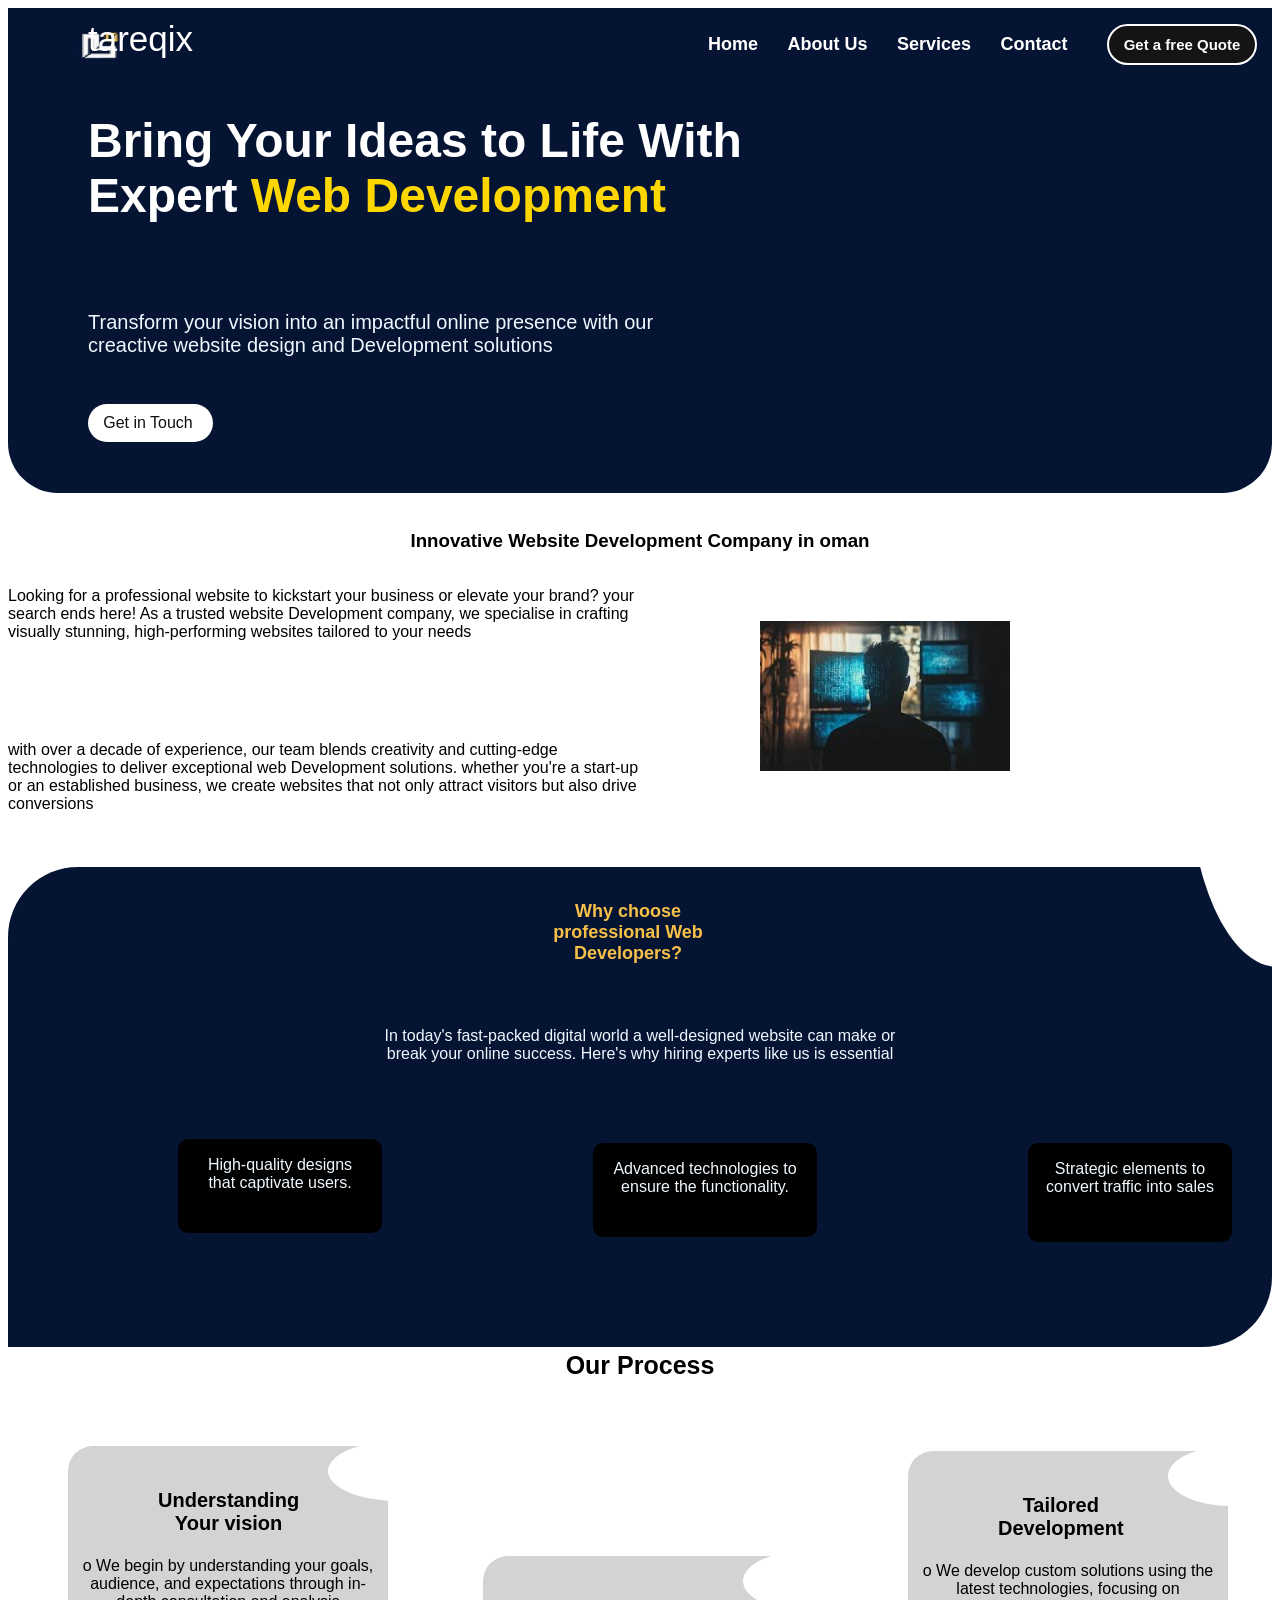
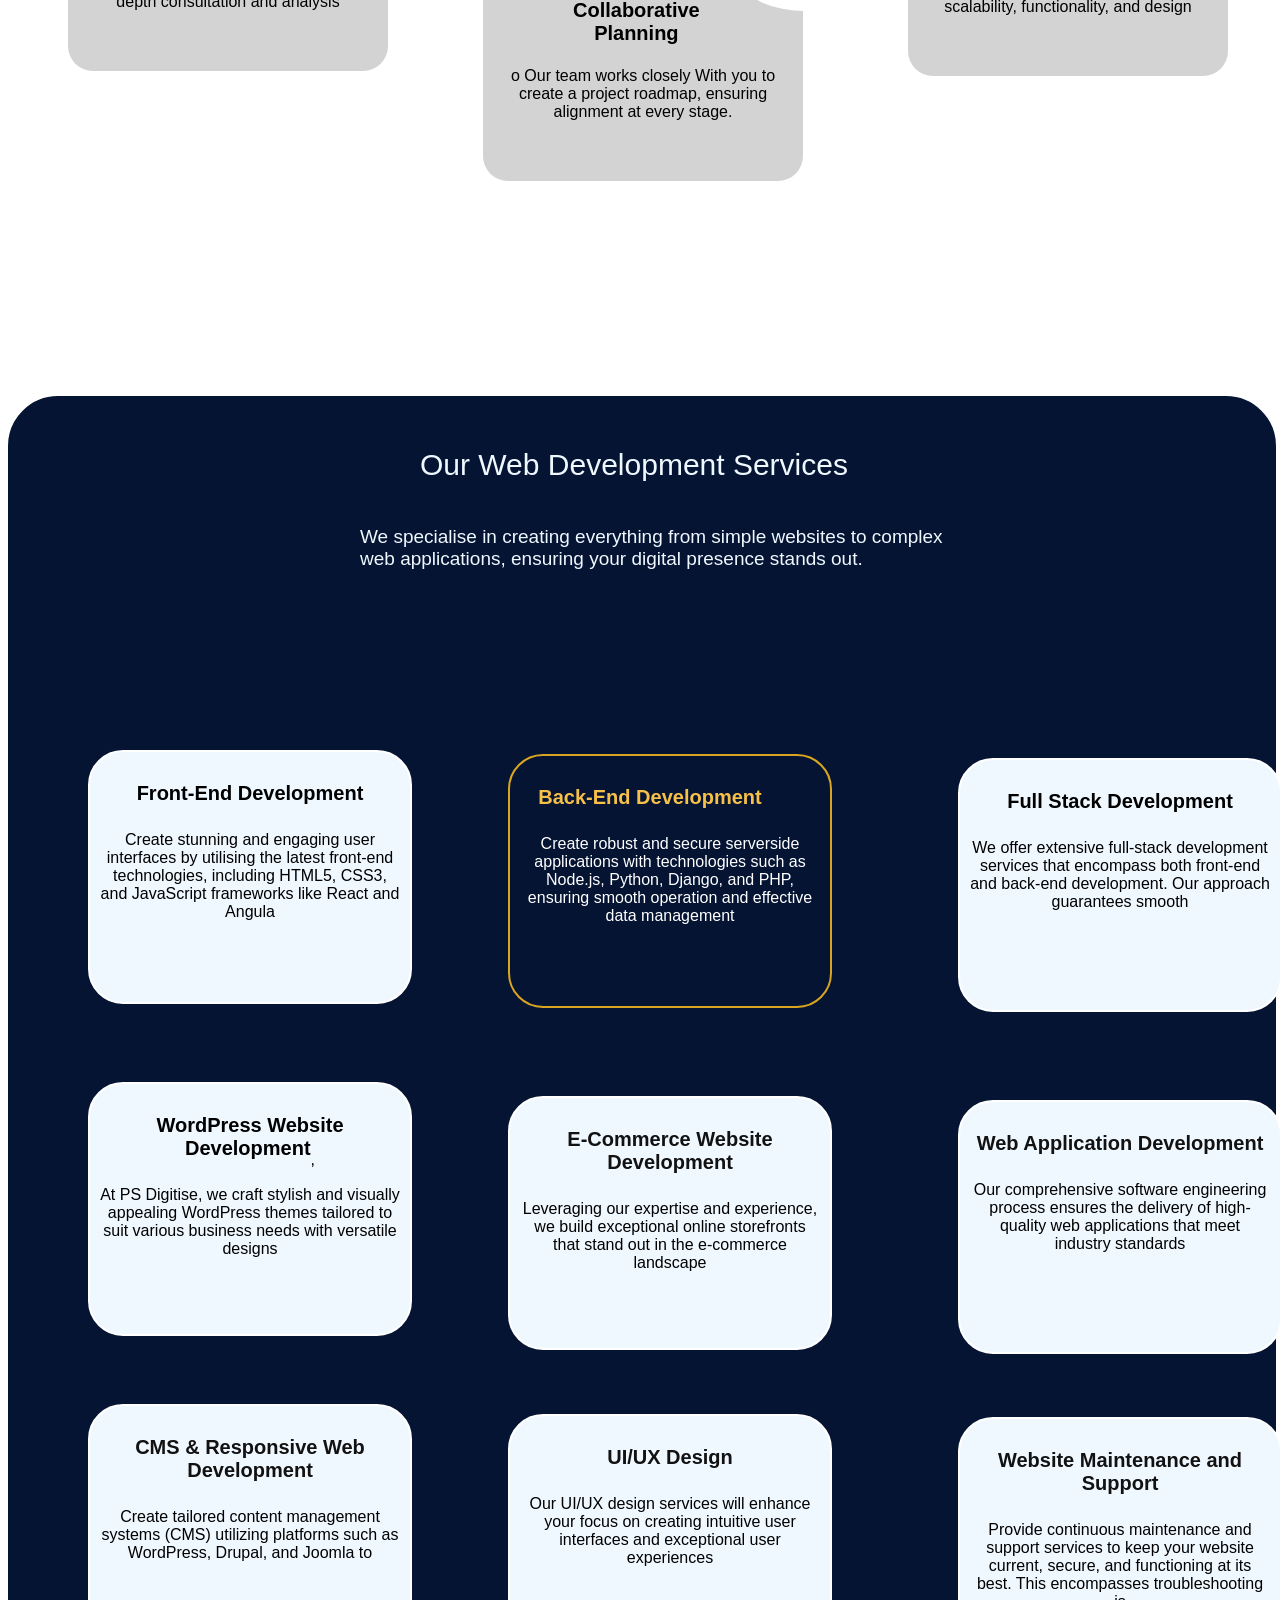
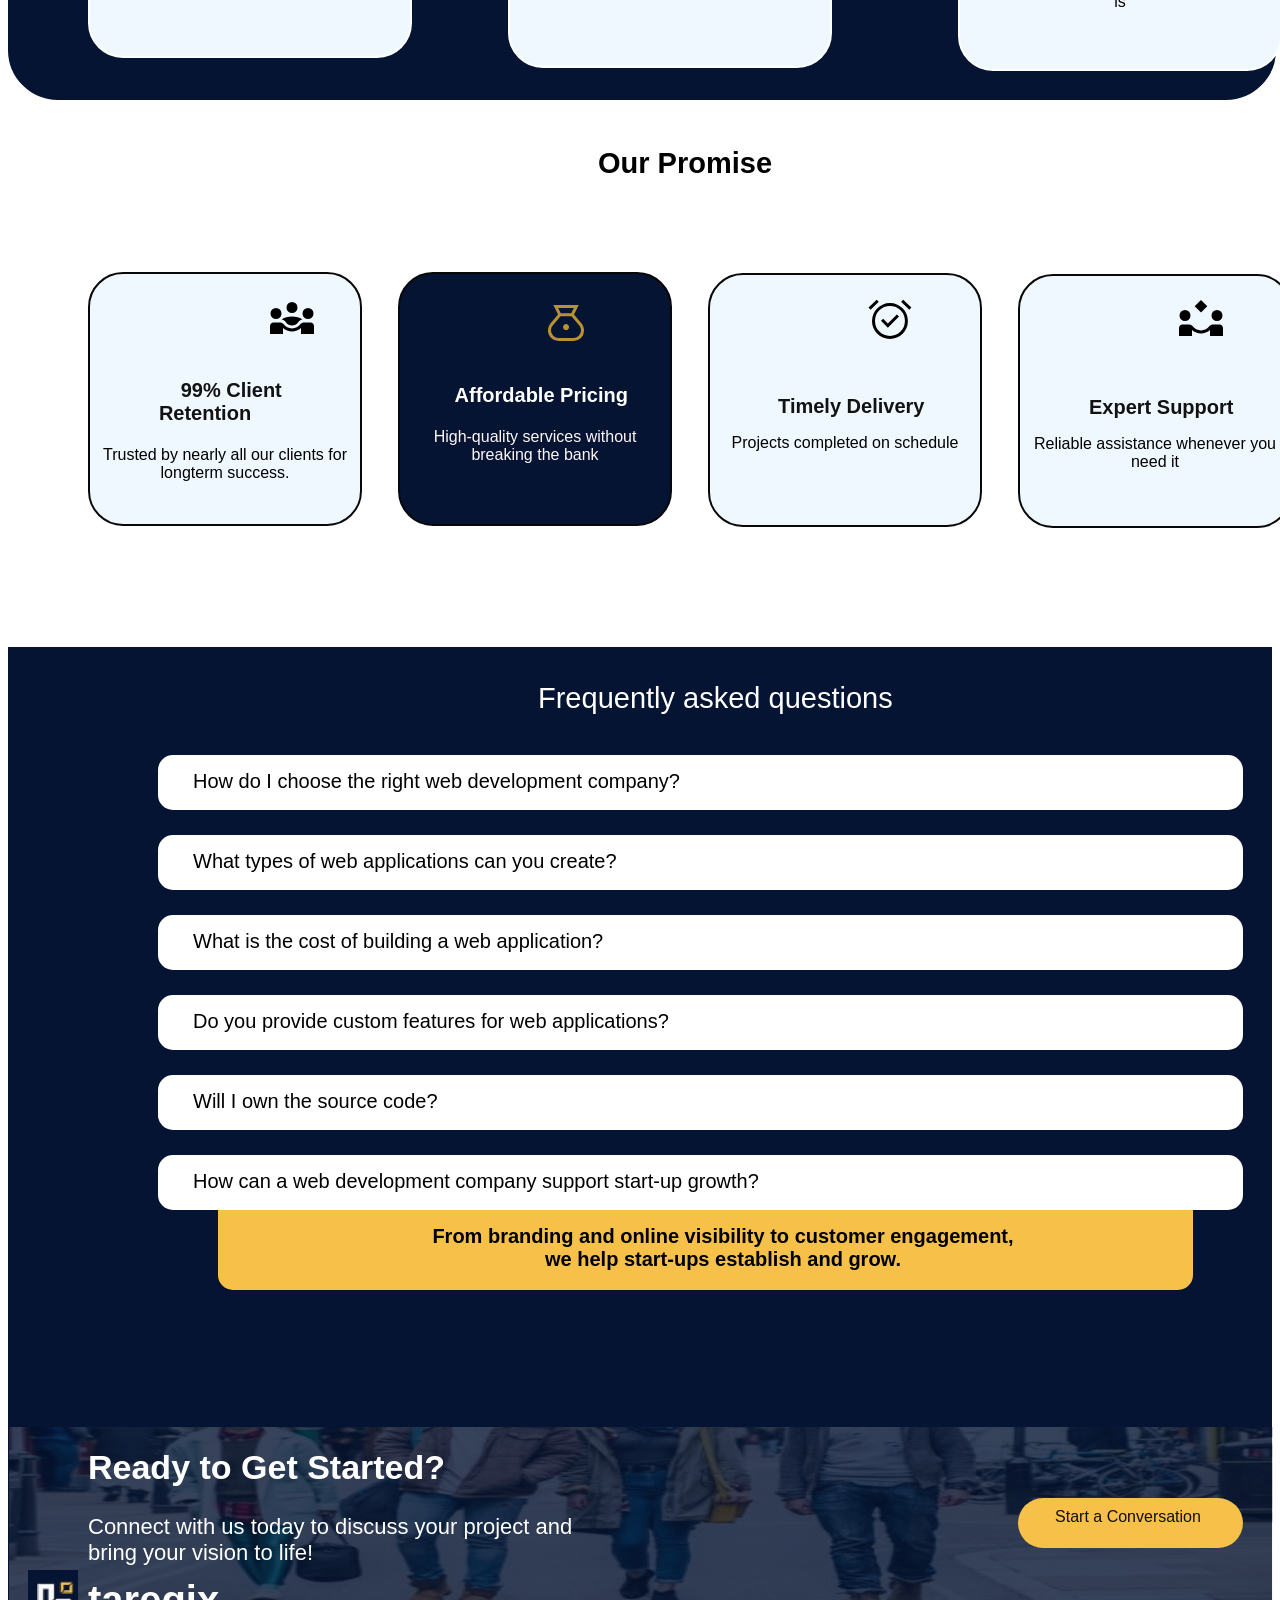
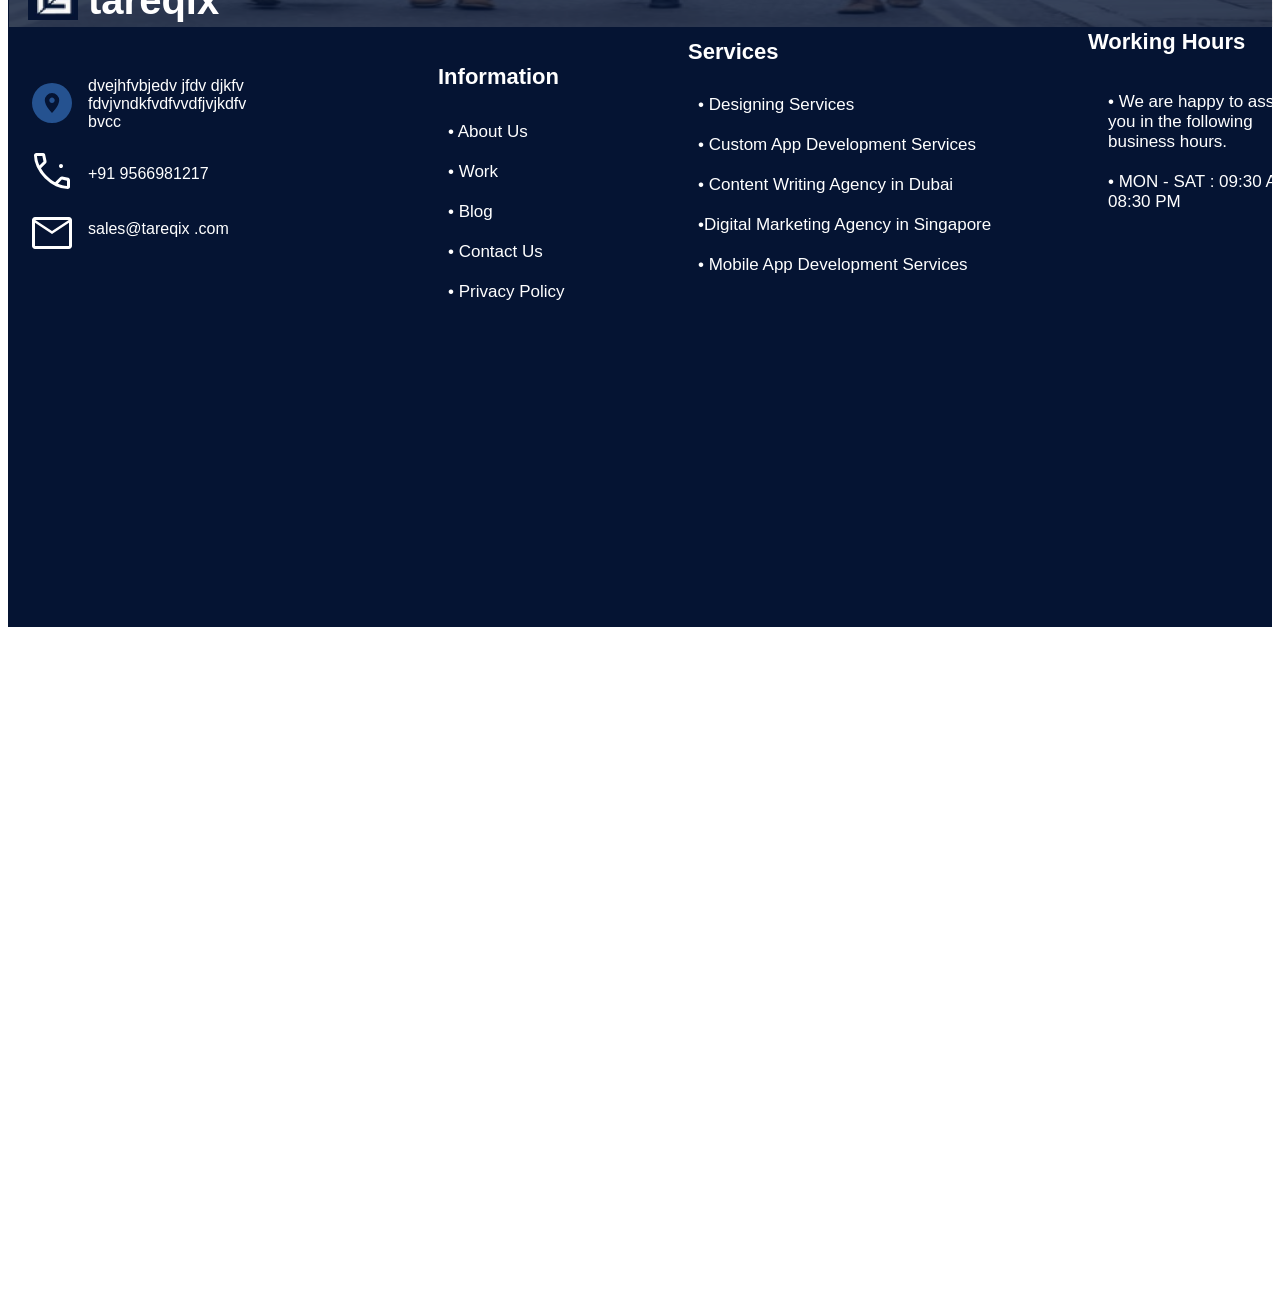
<file: index.html>
<!doctype html>
<html>
  <head>
    <title>Development page</title>

    <link rel="stylesheet" href="./css/index.css" />
  </head>

  <body>
    <div id="tp">
      <div id="we">
        <div class="q">
          <img id="daw" src="./images/wa.jpg" />

          <div class="logo"><a href="#">tareqix</a></div>
          <ul>
            <li><a href="./html/home.html"> Home</a></li>
            <li><a href="./html/about.html"> About Us</a></li>
            <li><a href="./html/service.html"> Services</a></li>
            <li><a href="./html/contact.html"> Contact</a></li>
            <button><a href="./html/freequote.html">Get a free Quote</a></button>
          </ul>
        </div>
      </div>

      <h1>Bring Your Ideas to Life With <br />Expert <span class="highlight">Web Development</span></h1>
      <br /><br />

      <p id="h">
        Transform your vision into an impactful online presence with our<br />
        creactive website design and Development solutions
      </p>
      <br /><br />

      <p id="i">Get in Touch</p>
    </div>
    <br />
    <div>
      <h3 id="er">Innovative Website Development Company in oman</h3>
      <p class="s1">
        Looking for a professional website to kickstart your business or elevate
        your brand? your search ends here! As a trusted website Development
        company, we specialise in crafting visually stunning, high-performing
        websites tailored to your needs
      </p>
      <img
        src="./images/cyber.jpg"
        width="250"
        height="150"
      />
      <p class="s1">
        with over a decade of experience, our team blends creativity and
        cutting-edge technologies to deliver exceptional web Development
        solutions. whether you're a start-up or an established business, we
        create websites that not only attract visitors but also drive
        conversions
      </p>
    </div>
    <br /><br /><br /><br /><br /><br /><br />
    <div class="rad">
      <div class="ax">
        <h4>Why choose professional Web Developers?</h4>
        <br />
      </div>
      <p id="d1">
        In today's fast-packed digital world a well-designed website can make
        or<br />
        break your online success. Here's why hiring experts like us is
        essential
      </p>
      <div class="text">
        <div class="sf">High-quality designs that captivate users.</div>

        <div class="op">Advanced technologies to ensure the functionality.</div>
        <div class="yu">Strategic elements to convert traffic into sales</div>
      </div>
      <h3 class="ii">Our Process</h3>
      <br /><br />
      <div class="oii">
        <div class="rt"><b>Understanding Your vision</b><br /></div>
        <p id="vc">
          o We begin by understanding your goals, audience, and expectations
          through in-depth consultation and analysis
        </p>
      </div>

      <div class="lii">
        <div class="kii"><b>Collaborative Planning</b> <br /></div>
        <p id="po">
          o Our team works closely With you to create a project roadmap,
          ensuring alignment at every stage.
        </p>
      </div>
      <div class="pii">
        <div class="hii"><b>Tailored Development</b><br /></div>
        <p id="lk">
          o We develop custom solutions using the latest technologies, focusing
          on scalability, functionality, and design
        </p>
      </div>
      <div class="tc">
        <span id="uo">Our Web Development Services</span>
        <p id="ol">
          We specialise in creating everything from simple websites to
          complex<br />
          web applications, ensuring your digital presence stands out.
        </p>
      </div>

      <div class="dd">
        <div class="mn">
          <b>Front-End Development</b>
        </div>
        <p id="ts">
          Create stunning and engaging user interfaces by utilising the latest
          front-end technologies, including HTML5, CSS3, and JavaScript
          frameworks like React and Angula
        </p>
      </div>

      <div class="ff">
        <div class="cc">
          <b id="ys">Back-End Development</b>
        </div>
        <p id="te">
          Create robust and secure serverside applications with technologies
          such as Node.js, Python, Django, and PHP, ensuring smooth operation
          and effective data management
        </p>
      </div>

      <div class="a">
        <div class="b">
          <b>Full Stack Development</b>
        </div>
        <p id="e">
          We offer extensive full-stack development services that encompass both
          front-end and back-end development. Our approach guarantees smooth
        </p>
      </div>
      <div class="tii">
        <div class="iii"><b>WordPress Website Development</b>,<br /></div>
        <p id="sl">
          At PS Digitise, we craft stylish and visually appealing WordPress
          themes tailored to suit various business needs with versatile designs
        </p>
      </div>
      <div class="cit">
        <div class="gct">
          <b id="os">E-Commerce Website Development</b>
          <p id="ece">
            Leveraging our expertise and experience, we build exceptional online
            storefronts that stand out in the e-commerce landscape
          </p>
        </div>
      </div>
      <div class="sv">
        <div class="bv">
          <b>Web Application Development</b>
        </div>
        <p id="en">
          Our comprehensive software engineering process ensures the delivery of
          high-quality web applications that meet industry standards
        </p>
      </div>
      <div class="lai">
        <b>CMS & Responsive Web Development</b>

        <p id="us">
          Create tailored content management systems (CMS) utilizing platforms
          such as WordPress, Drupal, and Joomla to
        </p>
      </div>
      <div class="lei">
        <b>UI/UX Design</b>
        <p id="up">
          Our UI/UX design services will enhance your focus on creating
          intuitive user interfaces and exceptional user experiences
        </p>
      </div>
      <div class="you">
        <b>Website Maintenance and Support</b>
        <p id="ft">
          Provide continuous maintenance and support services to keep your
          website current, secure, and functioning at its best. This encompasses
          troubleshooting is
        </p>
      </div>
    </div>

    <div class="tfc">
      <span id="hei"> Our Promise</span>
      <div class="iam">
        <img
          id="qg"
          src="./images/diversity_3_55dp_000000_FILL0_wght400_GRAD0_opsz48.svg"
        />
        <span>99% Client Retention</span>
        <p id="uff">Trusted by nearly all our clients for longterm success.</p>
      </div>
      <div class="tps">
        <img id="hj" src="./images/money.svg" />
        <span id="mfc"> Affordable Pricing</span>
        <p id="pls">High-quality services without breaking the bank</p>
      </div>
      <div class="s6">
        <img id="b6" src="./images/alaram.svg" />
        <span> Timely Delivery</span>
        <p id="y7">Projects completed on schedule</p>
      </div>
      <div class="i9">
        <img id="o8" src="./images/support.svg" />
        <span>Expert Support</span>
        <p id="j0">Reliable assistance whenever you need it</p>
      </div>
    </div>

    <div class="ki">
      <span id="me">Frequently asked questions</span>

      <p id="ji">How do I choose the right web development company?</p>
      <p id="yi">What types of web applications can you create?</p>
      <p id="tb">What is the cost of building a web application?</p>
      <p id="do">Do you provide custom features for web applications?</p>
      <p id="vp">Will I own the source code?</p>
      <p id="tx">How can a web development company support start-up growth?</p>
      <p id="rl">
        From branding and online visibility to customer engagement,<br />
        we help start-ups establish and grow.
      </p>
    </div>
    <div class="wp">
      <img id="pf" src="./images/WhatsApp .jpg" />
      <span id="r5">Ready to Get Started?</span>
      <p id="p0">
        Connect with us today to discuss your project and<br />
        bring your vision to life!
      </p>
      <p id="e6">Start a Conversation</p>
    </div>
    <div class="ux">
      <div class="im">
      <p id="l6">Information</p>
      <ul id="k3">
        <li>• About Us</li>
        <br /><br />
        <li>• Work</li>
        <br /><br />
        <li>• Blog</li>
        <br /><br />
        <li>• Contact Us</li>
        <br /><br />
        <li>• Privacy Policy</li>
        <br /><br />
      </ul>
      <p id="d4">Services</p>
      <ul id="k2">
        <li>• Designing Services</li>
        <br /><br />
        <li>• Custom App Development Services</li>
        <br /><br />
        <li>• Content Writing Agency in Dubai</li>
        <br /><br />
        <li>•Digital Marketing Agency in Singapore</li>
        <br /><br />
        <li>• Mobile App Development Services</li>
        <br /><br />
      </ul>
      <p id="v5">Working Hours</p>
      <ul id="j3">
        <li>
          • We are happy to assist<br />
          you in the following<br />
          business hours.
        </li>
        <br /><br />
        <li>
          • MON - SAT : 09:30 AM -<br />
          08:30 PM
        </li>
      </ul>
      <img
        id="st"
        src="./images/explore_nearby_60dp_255290_FILL0_wght400_GRAD0_opsz48.svg"
      />
      <p id="m5">
        dvejhfvbjedv jfdv djkfv<br />
        fdvjvndkfvdfvvdfjvjkdfv<br />
        bvcc
      </p>
      <img
        id="k4"
        src="./images/wifi_calling_bar_1_46dp_FFFFFF_FILL0_wght400_GRAD0_opsz48.svg"
      />
      <p id="r7">+91 9566981217</p>
      <img
        id="p6"
        src="./images/mail_50dp_FFFFFF_FILL0_wght400_GRAD0_opsz48.svg"
      />
      <p id="h7">sales@tareqix .com</p>
      <p id="j5">tareqix</p>
      <img id="vk" src="./images/wa.jpg" />
      </div>
    </div>
  </body>
</html>
</file>
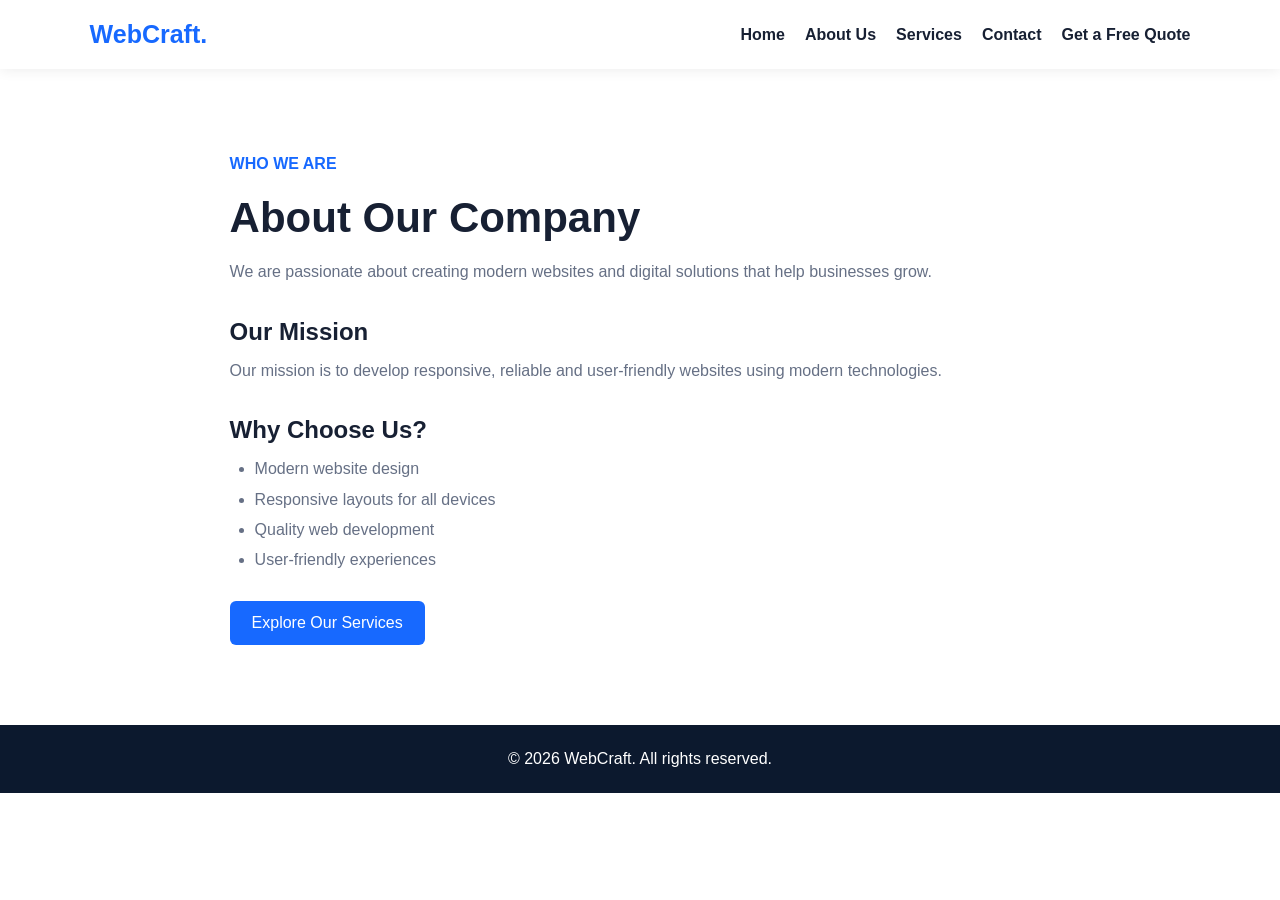
<file: html/about.html>
<!DOCTYPE html>
<html lang="en">
<head>
    <meta charset="UTF-8">
    <meta name="viewport" content="width=device-width, initial-scale=1.0">
    <title>About Us | WebCraft</title>

    <style>
        * { margin: 0; padding: 0; box-sizing: border-box; }

        body {
            font-family: Arial, sans-serif;
            color: #172033;
        }

        header {
            display: flex;
            justify-content: space-between;
            align-items: center;
            flex-wrap: wrap;
            gap: 15px;
            padding: 20px 7%;
            box-shadow: 0 2px 12px #0001;
        }

        .logo {
            color: #1769ff;
            font-size: 25px;
            font-weight: bold;
            text-decoration: none;
        }

        nav { display: flex; flex-wrap: wrap; gap: 20px; }

        nav a {
            text-decoration: none;
            color: #172033;
            font-weight: bold;
        }

        nav a:hover { color: #1769ff; }

        main {
            max-width: 1000px;
            margin: auto;
            padding: 80px 7%;
            min-height: 70vh;
        }

        .tag { color: #1769ff; font-weight: bold; }

        h1 { font-size: 42px; margin: 15px 0; }

        h2 { margin: 30px 0 10px; }

        p, li {
            color: #667085;
            line-height: 1.9;
        }

        ul { padding-left: 25px; }

        .btn {
            display: inline-block;
            margin-top: 25px;
            padding: 13px 22px;
            background: #1769ff;
            color: white;
            text-decoration: none;
            border-radius: 6px;
        }

        footer {
            padding: 25px;
            text-align: center;
            background: #0c192e;
            color: white;
        }

        @media (max-width: 750px) {
            header { flex-direction: column; }
            nav { justify-content: center; gap: 12px; }
            h1 { font-size: 34px; }
        }
    </style>
</head>

<body>

<header>
    <a href="index.html" class="logo">WebCraft.</a>
    <nav>
        <a href="index.html">Home</a>
        <a href="about.html">About Us</a>
        <a href="services.html">Services</a>
        <a href="contact.html">Contact</a>
        <a href="quote.html">Get a Free Quote</a>
    </nav>
</header>

<main>
    <p class="tag">WHO WE ARE</p>
    <h1>About Our Company</h1>

    <p>
        We are passionate about creating modern websites
        and digital solutions that help businesses grow.
    </p>

    <h2>Our Mission</h2>
    <p>
        Our mission is to develop responsive, reliable and
        user-friendly websites using modern technologies.
    </p>

    <h2>Why Choose Us?</h2>
    <ul>
        <li>Modern website design</li>
        <li>Responsive layouts for all devices</li>
        <li>Quality web development</li>
        <li>User-friendly experiences</li>
    </ul>

    <a href="services.html" class="btn">Explore Our Services</a>
</main>

<footer>© 2026 WebCraft. All rights reserved.</footer>

</body>
</html>
</file>
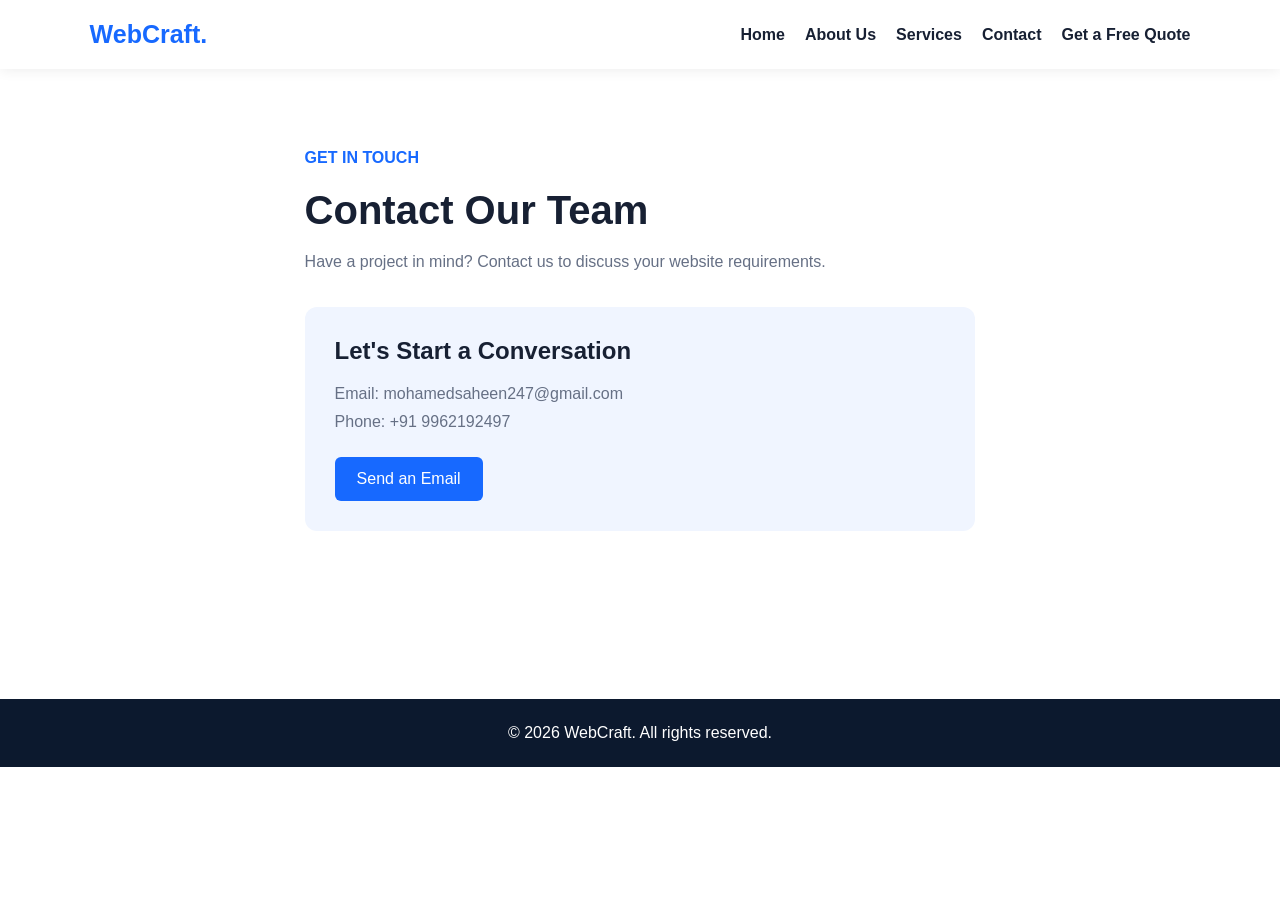
<file: html/contact.html>
<!DOCTYPE html>
<html lang="en">
<head>
    <meta charset="UTF-8">
    <meta name="viewport" content="width=device-width, initial-scale=1.0">
    <title>Contact | WebCraft</title>

    <style>
        * { margin: 0; padding: 0; box-sizing: border-box; }

        body { font-family: Arial, sans-serif; color: #172033; }

        header {
            display: flex;
            justify-content: space-between;
            align-items: center;
            flex-wrap: wrap;
            gap: 15px;
            padding: 20px 7%;
            box-shadow: 0 2px 12px #0001;
        }

        .logo {
            font-size: 25px;
            font-weight: bold;
            color: #1769ff;
            text-decoration: none;
        }

        nav { display: flex; flex-wrap: wrap; gap: 20px; }

        nav a {
            text-decoration: none;
            color: #172033;
            font-weight: bold;
        }

        nav a:hover { color: #1769ff; }

        main {
            max-width: 850px;
            margin: auto;
            padding: 75px 7%;
            min-height: 70vh;
        }

        h1 { font-size: 40px; margin: 15px 0; }

        p { color: #667085; line-height: 1.8; }

        .tag { color: #1769ff; font-weight: bold; }

        .contact-card {
            margin-top: 30px;
            padding: 30px;
            background: #f0f5ff;
            border-radius: 12px;
        }

        .contact-card h2 { margin-bottom: 15px; }

        .btn {
            display: inline-block;
            margin-top: 20px;
            padding: 13px 22px;
            color: white;
            background: #1769ff;
            border-radius: 6px;
            text-decoration: none;
        }

        footer {
            text-align: center;
            padding: 25px;
            background: #0c192e;
            color: white;
        }

        @media (max-width: 750px) {
            header { flex-direction: column; }
            nav { justify-content: center; gap: 12px; }
        }
    </style>
</head>

<body>

<header>
    <a href="index.html" class="logo">WebCraft.</a>
    <nav>
        <a href="index.html">Home</a>
        <a href="about.html">About Us</a>
        <a href="services.html">Services</a>
        <a href="contact.html">Contact</a>
        <a href="quote.html">Get a Free Quote</a>
    </nav>
</header>

<main>
    <p class="tag">GET IN TOUCH</p>
    <h1>Contact Our Team</h1>
    <p>
        Have a project in mind? Contact us to discuss
        your website requirements.
    </p>

    <div class="contact-card">
        <h2>Let's Start a Conversation</h2>
        <p>Email: mohamedsaheen247@gmail.com</p>
        <p>Phone: +91 9962192497</p>

        <a href="mailto:your-email@example.com" class="btn">
            Send an Email
        </a>
    </div>
</main>

<footer>© 2026 WebCraft. All rights reserved.</footer>

</body>
</html>
</file>
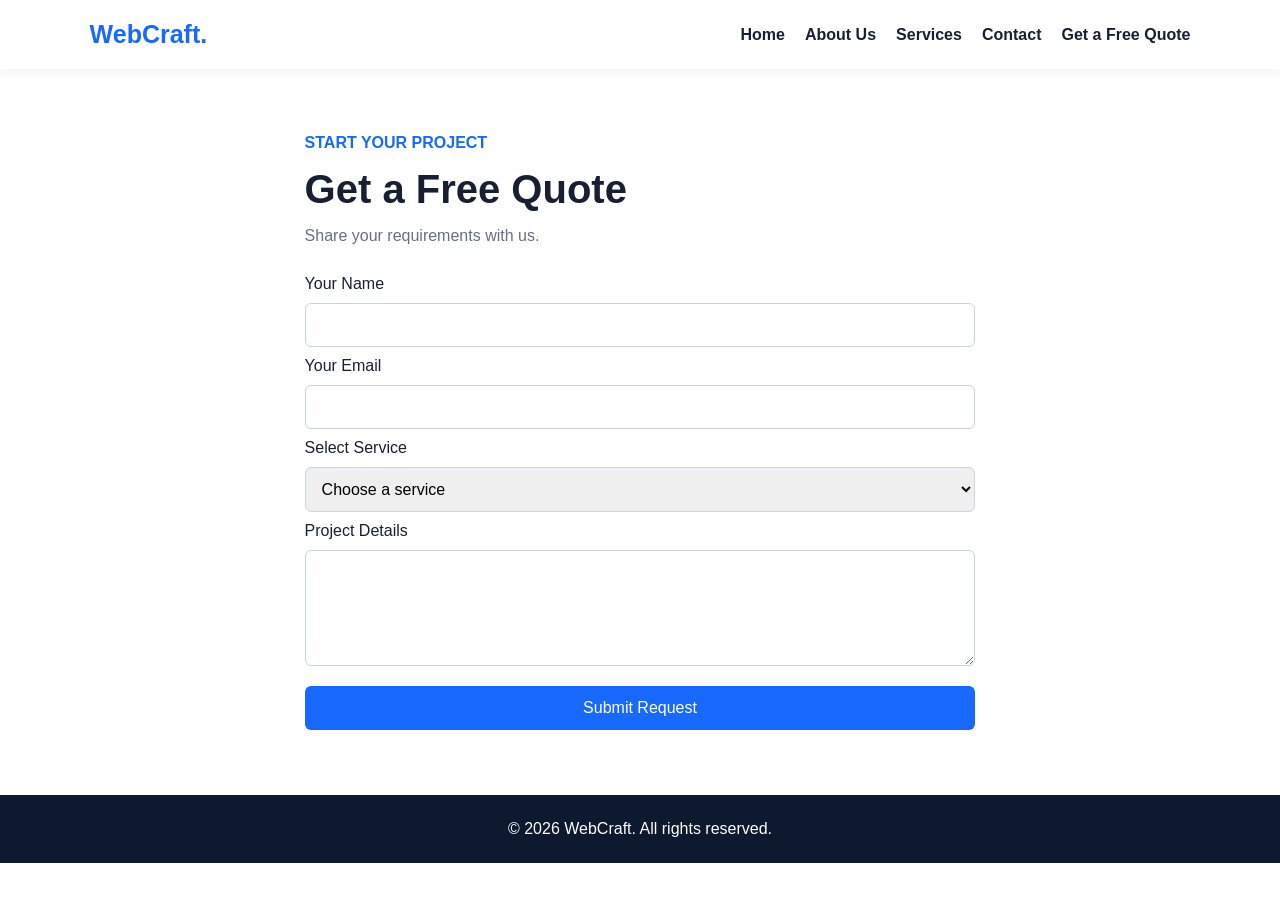
<file: html/freequote.html>
<!DOCTYPE html>
<html lang="en">
<head>
    <meta charset="UTF-8">
    <meta name="viewport" content="width=device-width, initial-scale=1.0">
    <title>Get a Free Quote | WebCraft</title>

    <style>
        * { margin: 0; padding: 0; box-sizing: border-box; }

        body { font-family: Arial, sans-serif; color: #172033; }

        header {
            display: flex;
            justify-content: space-between;
            align-items: center;
            flex-wrap: wrap;
            gap: 15px;
            padding: 20px 7%;
            box-shadow: 0 2px 12px #0001;
        }

        .logo {
            font-size: 25px;
            font-weight: bold;
            color: #1769ff;
            text-decoration: none;
        }

        nav { display: flex; flex-wrap: wrap; gap: 20px; }

        nav a {
            color: #172033;
            text-decoration: none;
            font-weight: bold;
        }

        nav a:hover { color: #1769ff; }

        main {
            max-width: 850px;
            margin: auto;
            padding: 65px 7%;
            min-height: 70vh;
        }

        .tag { color: #1769ff; font-weight: bold; }

        h1 { font-size: 40px; margin: 15px 0; }

        p { color: #667085; }

        form {
            display: flex;
            flex-direction: column;
            gap: 10px;
            margin-top: 30px;
        }

        input, select, textarea {
            padding: 12px;
            border: 1px solid #cbd5e1;
            border-radius: 6px;
            font: inherit;
        }

        button {
            margin-top: 10px;
            padding: 13px;
            border: none;
            border-radius: 6px;
            background: #1769ff;
            color: white;
            font-size: 16px;
            cursor: pointer;
        }

        footer {
            text-align: center;
            padding: 25px;
            background: #0c192e;
            color: white;
        }

        @media (max-width: 750px) {
            header { flex-direction: column; }
            nav { justify-content: center; gap: 12px; }
        }
    </style>
</head>

<body>

<header>
    <a href="index.html" class="logo">WebCraft.</a>
    <nav>
        <a href="index.html">Home</a>
        <a href="about.html">About Us</a>
        <a href="services.html">Services</a>
        <a href="contact.html">Contact</a>
        <a href="quote.html">Get a Free Quote</a>
    </nav>
</header>

<main>
    <p class="tag">START YOUR PROJECT</p>
    <h1>Get a Free Quote</h1>
    <p>Share your requirements with us.</p>

    <form action="mailto:your-email@example.com"
          method="post" enctype="text/plain">

        <label for="name">Your Name</label>
        <input id="name" name="Name" type="text" required>

        <label for="email">Your Email</label>
        <input id="email" name="Email" type="email" required>

        <label for="service">Select Service</label>
        <select id="service" name="Service" required>
            <option value="">Choose a service</option>
            <option>Front-End Development</option>
            <option>Back-End Development</option>
            <option>Full Stack Development</option>
            <option>E-Commerce Website</option>
            <option>UI/UX Design</option>
        </select>

        <label for="details">Project Details</label>
        <textarea id="details" name="Details"
                  rows="5" required></textarea>

        <button type="submit">Submit Request</button>
    </form>
</main>

<footer>© 2026 WebCraft. All rights reserved.</footer>

</body>
</html>
</file>
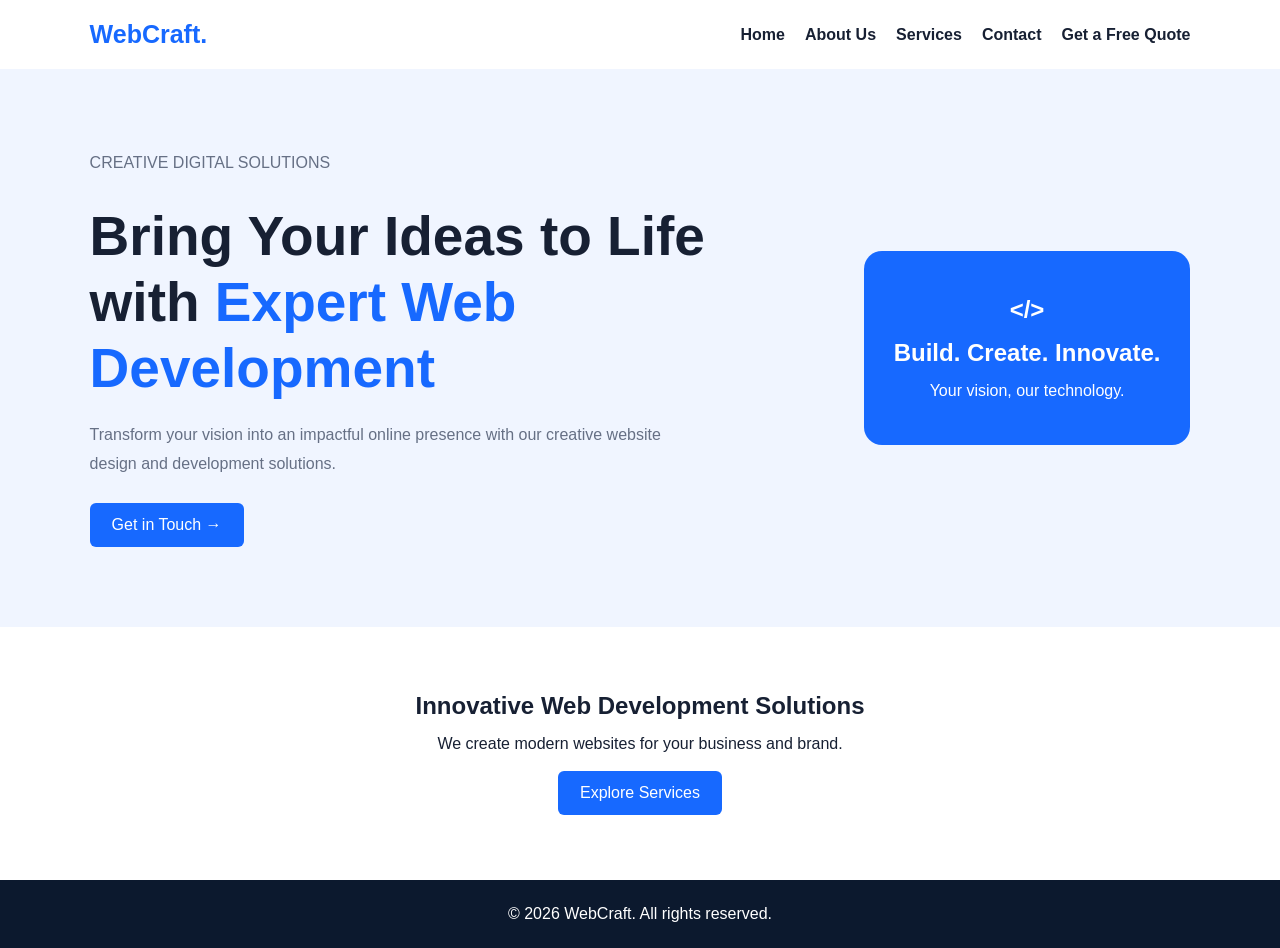
<file: html/home.html>
<!DOCTYPE html>
<html lang="en">
<head>
    <meta charset="UTF-8">
    <meta name="viewport" content="width=device-width, initial-scale=1.0">
    <title>Home | WebCraft</title>

    <style>
        * {
            margin: 0;
            padding: 0;
            box-sizing: border-box;
        }

        body {
            font-family: Arial, sans-serif;
            color: #172033;
        }

        header {
            display: flex;
            justify-content: space-between;
            align-items: center;
            flex-wrap: wrap;
            gap: 15px;
            padding: 20px 7%;
            box-shadow: 0 2px 12px #0001;
        }

        .logo {
            font-size: 25px;
            font-weight: bold;
            color: #1769ff;
            text-decoration: none;
        }

        nav {
            display: flex;
            gap: 20px;
            flex-wrap: wrap;
        }

        nav a {
            text-decoration: none;
            color: #172033;
            font-weight: bold;
        }

        nav a:hover {
            color: #1769ff;
        }

        .hero {
            min-height: 540px;
            padding: 80px 7%;
            display: flex;
            align-items: center;
            justify-content: space-between;
            gap: 35px;
            background: #f0f5ff;
        }

        .content {
            max-width: 620px;
        }

        .content h1 {
            font-size: clamp(36px, 5vw, 55px);
            line-height: 1.2;
            margin: 20px 0;
        }

        .content h1 span {
            color: #1769ff;
        }

        .content p {
            color: #667085;
            line-height: 1.8;
            margin-bottom: 25px;
        }

        .btn {
            display: inline-block;
            padding: 13px 22px;
            background: #1769ff;
            color: white;
            text-decoration: none;
            border-radius: 6px;
        }

        .visual {
            padding: 45px 30px;
            background: #1769ff;
            color: white;
            text-align: center;
            border-radius: 18px;
            min-width: 260px;
        }

        .visual h2 {
            margin: 15px 0;
        }

        .intro {
            text-align: center;
            padding: 65px 7%;
        }

        .intro h2 {
            margin-bottom: 15px;
        }

        footer {
            text-align: center;
            padding: 25px;
            background: #0c192e;
            color: white;
        }

        @media (max-width: 750px) {
            header {
                flex-direction: column;
            }

            nav {
                justify-content: center;
            }

            .hero {
                flex-direction: column;
                text-align: center;
            }
        }
    </style>
</head>

<body>

<header>
    <a href="index.html" class="logo">WebCraft.</a>

    <nav>
        <a href="index.html">Home</a>
        <a href="about.html">About Us</a>
        <a href="services.html">Services</a>
        <a href="contact.html">Contact</a>
        <a href="quote.html">Get a Free Quote</a>
    </nav>
</header>

<main>
    <section class="hero">
        <div class="content">
            <p>CREATIVE DIGITAL SOLUTIONS</p>

            <h1>
                Bring Your Ideas to Life with
                <span>Expert Web Development</span>
            </h1>

            <p>
                Transform your vision into an impactful online presence
                with our creative website design and development solutions.
            </p>

            <a href="contact.html" class="btn">Get in Touch →</a>
        </div>

        <div class="visual">
            <h1>&lt;/&gt;</h1>
            <h2>Build. Create. Innovate.</h2>
            <p>Your vision, our technology.</p>
        </div>
    </section>

    <section class="intro">
        <h2>Innovative Web Development Solutions</h2>
        <p>We create modern websites for your business and brand.</p>
        <br>
        <a href="services.html" class="btn">Explore Services</a>
    </section>
</main>

<footer>
    <p>© 2026 WebCraft. All rights reserved.</p>
</footer>

</body>
</html>
</file>
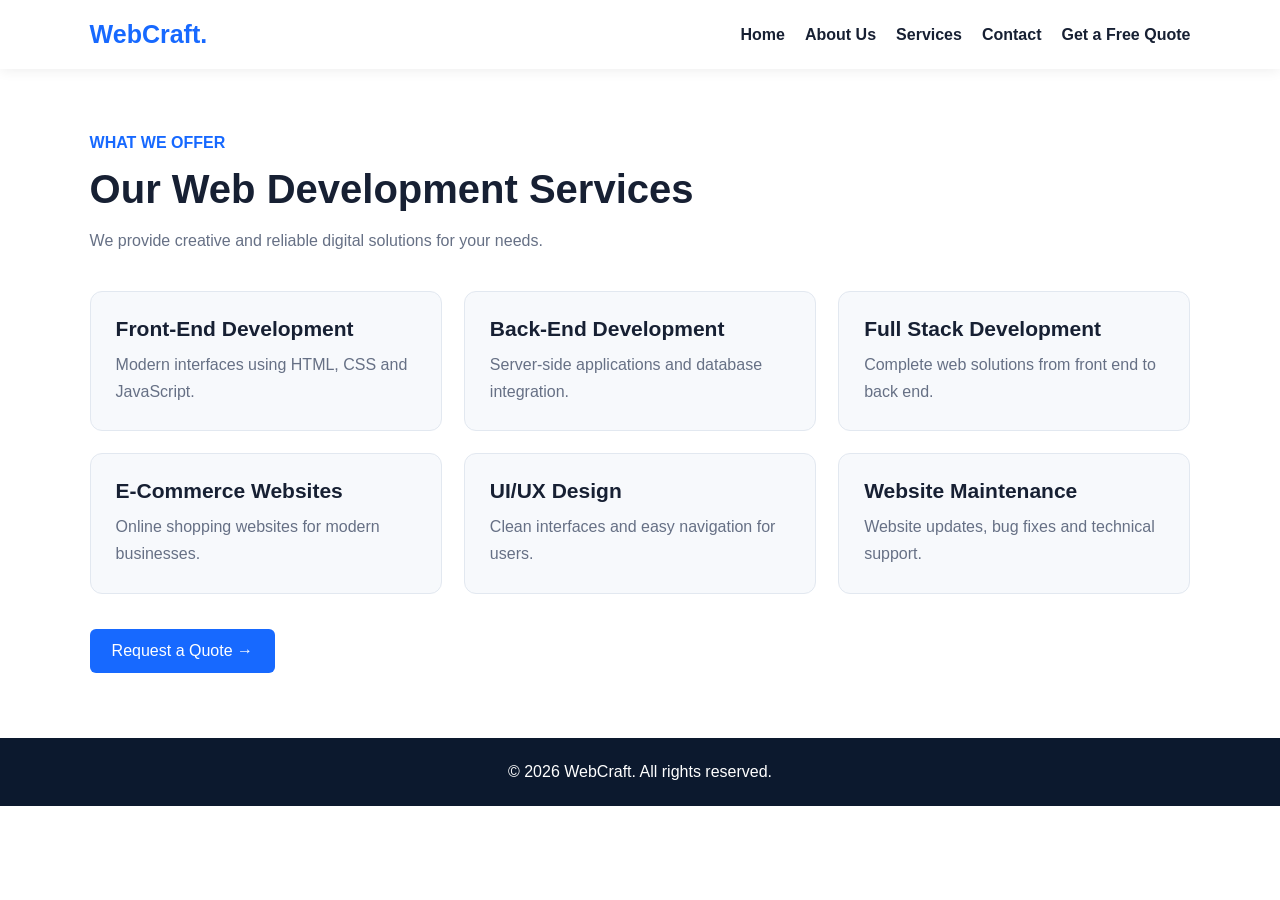
<file: html/service.html>
<!DOCTYPE html>
<html lang="en">
<head>
    <meta charset="UTF-8">
    <meta name="viewport" content="width=device-width, initial-scale=1.0">
    <title>Services | WebCraft</title>

    <style>
        * { margin: 0; padding: 0; box-sizing: border-box; }

        body {
            font-family: Arial, sans-serif;
            color: #172033;
        }

        header {
            display: flex;
            justify-content: space-between;
            align-items: center;
            flex-wrap: wrap;
            gap: 15px;
            padding: 20px 7%;
            box-shadow: 0 2px 12px #0001;
        }

        .logo {
            font-size: 25px;
            font-weight: bold;
            color: #1769ff;
            text-decoration: none;
        }

        nav { display: flex; flex-wrap: wrap; gap: 20px; }

        nav a {
            color: #172033;
            text-decoration: none;
            font-weight: bold;
        }

        nav a:hover { color: #1769ff; }

        main { padding: 65px 7%; min-height: 70vh; }

        .tag { color: #1769ff; font-weight: bold; }

        h1 { font-size: 40px; margin: 15px 0; }

        .description { color: #667085; line-height: 1.8; }

        .grid {
            display: grid;
            grid-template-columns: repeat(3, 1fr);
            gap: 22px;
            margin: 35px 0;
        }

        .card {
            padding: 25px;
            border: 1px solid #e2e8f0;
            background: #f7f9fc;
            border-radius: 12px;
        }

        .card h2 { font-size: 21px; margin-bottom: 10px; }

        .card p { color: #667085; line-height: 1.7; }

        .btn {
            display: inline-block;
            padding: 13px 22px;
            background: #1769ff;
            color: white;
            text-decoration: none;
            border-radius: 6px;
        }

        footer {
            text-align: center;
            padding: 25px;
            background: #0c192e;
            color: white;
        }

        @media (max-width: 750px) {
            header { flex-direction: column; }
            nav { justify-content: center; gap: 12px; }
            .grid { grid-template-columns: 1fr; }
        }
    </style>
</head>

<body>

<header>
    <a href="index.html" class="logo">WebCraft.</a>
    <nav>
        <a href="index.html">Home</a>
        <a href="about.html">About Us</a>
        <a href="services.html">Services</a>
        <a href="contact.html">Contact</a>
        <a href="quote.html">Get a Free Quote</a>
    </nav>
</header>

<main>
    <p class="tag">WHAT WE OFFER</p>
    <h1>Our Web Development Services</h1>
    <p class="description">
        We provide creative and reliable digital solutions for your needs.
    </p>

    <div class="grid">
        <div class="card">
            <h2>Front-End Development</h2>
            <p>Modern interfaces using HTML, CSS and JavaScript.</p>
        </div>

        <div class="card">
            <h2>Back-End Development</h2>
            <p>Server-side applications and database integration.</p>
        </div>

        <div class="card">
            <h2>Full Stack Development</h2>
            <p>Complete web solutions from front end to back end.</p>
        </div>

        <div class="card">
            <h2>E-Commerce Websites</h2>
            <p>Online shopping websites for modern businesses.</p>
        </div>

        <div class="card">
            <h2>UI/UX Design</h2>
            <p>Clean interfaces and easy navigation for users.</p>
        </div>

        <div class="card">
            <h2>Website Maintenance</h2>
            <p>Website updates, bug fixes and technical support.</p>
        </div>
    </div>

    <a href="quote.html" class="btn">Request a Quote →</a>
</main>

<footer>© 2026 WebCraft. All rights reserved.</footer>

</body>
</html>
</file>
<file: css/index.css>
*{
    text-decoration: none;
}
#we{
    background-color: #051433;
    padding-right: 15px;
    padding-left: 15px;
    font-family: 'Segoe UI', sans-serif;
}
.q{
display : flex;
    align-tems: center;
    justify-content: space-between;

}


.logo a{
    font-size: 35px;
    font-weight: 500px;
    color: white;
    position: relative;
    left: -230px;
    top: 11px;
}
li{
    list-style: none;
    display: inline-block;
}
li a{
    color: white;
    font-size: 18px;
    font-weight: bold;
    margin-right: 25px;

}
button{
    background-color: rgb(20, 20, 20);
    margin-left: 10px;
    border-radius: 30px;
    padding: 10px;
    width: 150px;
       border: 2px solid white;
    
}
button a{
    color: rgb(253, 253, 253);
    font-weight: bold;
    font-size: 15px;
    
 
    

}
#i{
    background-color: rgb(255, 255, 255);
    bottom: 25px;
    border-radius: 30px;
    padding: 10px;
    width: 100px;
    padding-right: 15px;
    color: rgb(17, 16, 16);
    text-align: center;
    position: relative;
    left: 80px;
    
}
#tp{
    background-color: #051433;
    padding-bottom: 10px;
    border-bottom-left-radius: 50px;
  border-bottom-right-radius: 50px;
 
}
body{
     font-family: 'Segoe UI', sans-serif;

}
h1{
     font-size: 3rem;
color: white;
position: relative;
left: 80px;

}
#er{
    text-align: center;
}
.s1{ 
    width: 50%;
    float: left;
    
    
}
img{
    position: relative;
    left: 120px;
    top: 50px;
}
#h{
    color: aliceblue;
    font-size: 20px;
    position: relative;
    left: 80px;
}
h4{
    text-align:center;
    font-size: large;
    position: relative;
    right: 650px;
    top: 310px;
    color: #f7c048;
   
}

   
 .rad{
    width: 100%;
    height: 480px;
    background-color: #051433;
    position: relative;
    border-top-left-radius: 70px;
    border-bottom-right-radius: 70px;
 }
 .ax{
    width: 180px;
    height: 400px;
    position: absolute;
    border-radius: 50%;
    background-color: white;
    left:1180px ;
    bottom: 380px;

 }
 #d1{
    text-align: center;
    color: aliceblue;
    position: relative;
    top: 160px;
 }

.sf{
    width: 170px;
    height: 60px;
    border: 2px solid black;
    color: aliceblue;
    position: relative;
    top: 220px;
    left: 170px;
    background-color: black;
    padding: 15px;
    border-radius: 10px;
    word-wrap: break-word;
    overflow: hidden;
    text-align:center ;
} 
 .op{
    width: 190px;
 word-wrap: break-word;
    overflow: hidden;
    height: 60px;
    padding: 15px;
    margin-left: 5px;
    color: aliceblue;
    position: relative;
    top: 130px;
    left: 580px;
    background-color:black;
       border: 2px solid black;
    border-radius: 10px;
    text-align: center;
} 
.yu{
    width: 200px;
     word-wrap: break-word;
    overflow: hidden;
    padding-top: 15px;
    height: 80px;
    border: 2px solid black;
    color: aliceblue;
    position: relative;
    top: 36px;
    left: 1020px;
    background-color:black;
   
    border-radius: 10px;
    text-align: center;
}

.ii{
    text-align: center;
    position: relative;
    top: 120px;
    font-size: 25px;
}
.oii{
    width: 300px;
    height: 155px;
    border: 2px solid: #D3D3D3;
    background-color: #D3D3D3;
    text-align: center;
    position: relative;
    left: 60px;
    top: 125px;
    padding: 10px;
    padding-top: 60px;
    border-top-left-radius: 25px;
    border-bottom-left-radius: 25px;
    border-bottom-right-radius: 25px;
}
.oii b{
    font-size: 20px;
    position: relative;
    right: 170px;
    top: 48px;
    width: 10px;
    text-align: right;
 
}
.rt{
   
    height: 60px;
    position: absolute;
    border-radius: 50%;
    background-color: white;
    left:260px ;
    bottom: 170px;
   
    

    
}
#vc{
    position: relative;
    top: 35px;
}
.lii{
    width: 300px;
    height: 155px;
    border: 2px solid: #D3D3D3;
    background-color: #D3D3D3;
    text-align: center;
    position: relative;
    left: 475px;
    top:10px; 
    
    padding: 10px;
    padding-top: 60px;
    border-top-left-radius: 25px;
    border-bottom-left-radius: 25px;
    border-bottom-right-radius: 25px;
}
.lii b{
    font-size: 20px;
    position: relative;
    right: 170px;
    top: 48px;
    width: 10px;
    text-align: right;
 
}
.kii{
   
    height: 60px;
    position: absolute;
    border-radius: 50%;
    background-color: white;
    left:260px ;
    bottom: 170px;
   
    

    
}
#po{
    position: relative;
    top: 35px;
}
.pii{
    width: 300px;
    height: 155px;
    border: 2px solid: #D3D3D3;
    background-color: #D3D3D3;
    text-align: center;
    position: relative;
    left: 900px;
    bottom: 320px;
    padding: 10px;
    padding-top: 60px;
    border-top-left-radius: 25px;
    border-bottom-left-radius: 25px;
    border-bottom-right-radius: 25px;
}
.pii b{
    font-size: 20px;
    position: relative;
    right: 170px;
    top: 48px;
    width: 10px;
    text-align: right;
 
}
.hii{
   
    height: 60px;
    position: absolute;
    border-radius: 50%;
    background-color: white;
    left:260px ;
    bottom: 170px;
   
    

    
}
#lk{
    position: relative;
    top: 35px;
}
.tc{
    width: 100%;
    height: 1300px;
    border: 2px solid #051433;
    border-radius: 50px;
    background-color: #051433;
}
#uo{
    font-size: 30px;
color: aliceblue;
position: relative;
left: 410px;
top: 50px;
}
#ol{
    color: aliceblue;
    position: relative;
    left: 350px;
    top: 75px;
    font-size: 19px;
}

.dd{
    width: 300px;
    height: 200px;
    border: 2px solid white;
    background-color: aliceblue;
    color: black;
     text-align: center;
    position: relative;
    top: -950px;
    left: 80px;
    padding: 10px;
    padding-top: 40px;
border-radius: 35px;
    
   
}
.dd b{
    font-size: 20px;
    position: relative;

    top: -10px;
    width: 10px;
    text-align: right;
 
} 

#ts{
    text-align: center;
}    
   
.ff{
    width: 300px;
    height: 200px;
 border: 2px solid goldenrod;
    color: white;
     text-align: center;
    position: relative;
    top: -1200px;
    left: 500px;
    padding: 10px;
    padding-top: 40px;
border-radius: 35px;
    
   
}
#w{
    position: relative;
    top: -30px;
    border-radius: 50%;
    border: 2px solid #f7c048;
    padding: 5px;
   
}
#ys{
    position: relative;
    right: 20px;
}
.ff b{
    font-size: 20px;
    position: relative;
color: #f7c048;
    top: -10px;
    width: 10px;
    text-align: right;
 
} 
#te{
    text-align: center;
}

.a{
    width: 300px;
    height: 200px;
    border: 2px solid white;
    color: black;
    background-color: aliceblue;
     text-align: center;
    position: relative;
    top: -1450px;
    left: 950px;
    padding: 10px;
    padding-top: 40px;
border-radius: 35px;
    
   
}
.a b{
    font-size: 20px;
    position: relative;
    top: -10px;
    width: 10px;
    text-align: right;
 
} 
#e{
    text-align: center;
}
#qs{
     position: relative;
    top: -30px;
    border-radius: 50%;
    border: 2px solid rgb(14, 13, 13);
    padding: 5px;
   
}

.tii{
    width: 300px;
    height: 200px;
    border: 2px solid white;
    background-color: aliceblue;
    color: black;
     text-align: center;
    position: relative;
    top: -1380px;
    left: 80px;
    padding: 10px;
    padding-top: 40px;
border-radius: 35px;
    
   
}
.tii b{
    font-size: 20px;
    position: relative;

    top: -10px;
    width: 10px;
    text-align: right;
 
} 

#sl{
    text-align: center;
}
   
.cit{
    width: 300px;
    height: 200px;
 border: 2px solid rgb(255, 255, 255);
    color: rgb(0, 0, 0);
     text-align: center;
    position: relative;
    top: -1620px;
    left: 500px;
    padding: 10px;
    padding-top: 40px;
border-radius: 35px;
background-color: aliceblue;
} 
#os{
    position: relative;
    
}
.cit b{
    font-size: 20px;
    position: relative;
color: rgb(19, 18, 18);
    top: -10px;
    width: 10px;
    text-align: right;
 
} 
#ece{
    text-align: center;
}
   
.sv{
    width: 300px;
    height: 200px;
 border: 2px solid rgb(255, 255, 255);
    color: rgb(0, 0, 0);
     text-align: center;
    position: relative;
    top: -1870px;
    left: 950px;
    padding: 10px;
    padding-top: 40px;
border-radius: 35px;
background-color: aliceblue;
}

.sv b{
    font-size: 20px;
    position: relative;
color: rgb(19, 18, 18);
    top: -10px;
    width: 10px;
    text-align: right;
 
} 
#en{
    text-align: center;
}
   
.lai{
    width: 300px;
    height: 200px;
 border: 2px solid rgb(255, 255, 255);
    color: rgb(0, 0, 0);
     text-align: center;
    position: relative;
    top: -1820px;
    left: 80px;
    padding: 10px;
    padding-top: 40px;
border-radius: 35px;
background-color: aliceblue;
}

.lai b{
    font-size: 20px;
    position: relative;
color: rgb(19, 18, 18);
    top: -10px;
    width: 10px;
    text-align: right;
 
} 
#us{
    text-align: center;
}
.lei{
    width: 300px;
    height: 200px;
 border: 2px solid rgb(255, 255, 255);
    color: rgb(0, 0, 0);
     text-align: center;
    position: relative;
    top: -2064px;
    left: 500px;
    padding: 10px;
    padding-top: 40px;
border-radius: 35px;
background-color: aliceblue;
}

.lei b{
    font-size: 20px;
    position: relative;
color: rgb(19, 18, 18);
    top: -10px;
    width: 10px;
    text-align: right;
 
} 
#up{
    text-align: center;
}
.you{
    width: 300px;
    height: 200px;
 border: 2px solid rgb(255, 255, 255);
    color: rgb(0, 0, 0);
     text-align: center;
    position: relative;
    top: -2315px;
    left: 950px;
    padding: 10px;
    padding-top: 40px;
border-radius: 35px;
background-color: aliceblue;
}

.you b{
    font-size: 20px;
    position: relative;
color: rgb(19, 18, 18);
    top: -10px;
    width: 10px;
    text-align: right;
 
} 
#ft{
    text-align: center;
}
.tfc{
    width: 100%;
    height: 350px;
    position: relative;
    bottom:  -2000px;
}
#hei{
   position: relative;
   left: 590px;
   font-size: 29px;
   font-weight: bold;
}
.iam{
    width: 250px;

    height: 200px;
 border: 2px solid rgb(8, 8, 8);
    color: rgb(0, 0, 0);
     text-align: center;
    position: relative;
    bottom: -92px;
    left: 80px;
    padding: 10px;
    padding-top: 40px;
border-radius: 35px;
background-color: aliceblue;
}

.iam span{
    font-size: 20px;
    position: relative;
color: rgb(19, 18, 18);
top:35px ;
right: 20px;
    width: 20px;
    text-align:center;
    font-weight: 600;
 
} 
#uff{
    text-align: center;
    position: relative;
    top: 40px;
}
#qg{
    position: relative;
    top: -20px;
    right: 20px;
}


.tps{

    width: 250px; ;
    height: 200px;
 border: 2px solid rgb(8, 8, 8);
    color: rgb(255, 246, 246);
     text-align: center;
    position: relative;
    bottom: -60px;
    left: 390px;
    top: -162px;
    padding: 10px;
    padding-top: 40px;
border-radius: 35px;
background-color: #051433;
}

.tps span{
    font-size: 20px;
    position: relative;
color: rgb(255, 255, 255);
top:40px ;
right: 20px;
    width: 20px;
    text-align:center;
    font-weight: 600;
 
} 
#pls{
    text-align: center;
    position: relative;
    top: 45px;
}
#hj{
    position: relative;
    top: -15px;
    right: 10px;
}
 
.s6{

    width: 250px; ;
    height: 200px;
 border: 2px solid rgb(8, 8, 8);
    color: rgb(0, 0, 0);
     text-align: center;
    position: relative;
    bottom: -60px;
    left: 700px;
    top: -415px;
    padding: 10px;
    padding-top: 40px;
border-radius: 35px;
background-color: aliceblue;
}

.s6 span{
    font-size: 20px;
    position: relative;
color: rgb(19, 18, 18);
top:50px ;
right: 20px;
    width: 20px;
    text-align:center;
    font-weight: 600;
 
} 
#b6{
    position: relative;
    top: -20px;
    right: 20px;

}
#y7{
    text-align: center;
    position: relative;
    top: 50px;
}
    
 .i9{

    width: 250px; ;
    height: 200px;
 border: 2px solid rgb(8, 8, 8);
    color: rgb(0, 0, 0);
     text-align: center;
    position: relative;
    bottom: -80px;
    left: 1010px;
    top: -668px;
    padding: 10px;
    padding-top: 40px;
border-radius: 35px;
background-color: aliceblue;
}

.i9 span{
    font-size: 20px;
    position: relative;
color: rgb(19, 18, 18);
top:50px ;
right: 20px;
    width: 20px;
    text-align:center;
    font-weight: 600;
 
} 
#j0{
    text-align: center;
    position: relative;
    top: 50px;
}
#o8{
    position: relative;
    top: -20px;
    right: 20px;
} 
 .ki{
width: 100%;
height: 750px;
background-color: #051433;
position: relative;
bottom: -2150px;
 }
 #me{
       position: relative;
   left: 530px;
   font-size: 29px;
   font-weight: 400;
   color: white;
   top: 35px;
 }
 #ji{
    width:1050px;
    height: 30px;
    background-color: white;
    position: relative;
    left: 150px;
    top: 55px;
    text-align:left;
    font-size: 20px;
    padding-left:35px;
    padding-top: 15px;
    padding-bottom: 10px;
    border-radius: 15px;
    
 }
  #yi{
    width:1050px;
    height: 30px;
    background-color: white;
    position: relative;
    left: 150px;
    top: 60px;
    text-align:left;
    font-size: 20px;
    padding-left:35px;
    padding-top: 15px;
    padding-bottom: 10px;
    border-radius: 15px;
    
 }
 #tb{
    width:1050px;
    height: 30px;
    background-color: white;
    position: relative;
    left: 150px;
    top: 65px;
    text-align:left;
    font-size: 20px;
    padding-left:35px;
    padding-top: 15px;
    padding-bottom: 10px;
    border-radius: 15px;
 }
 #do{
    width:1050px;
    height: 30px;
    background-color: white;
    position: relative;
    left: 150px;
    top: 70px;
    text-align:left;
    font-size: 20px;
    padding-left:35px;
    padding-top: 15px;
    padding-bottom: 10px;
    border-radius: 15px;
 }
#vp{
    width:1050px;
    height: 30px;
    background-color: white;
    position: relative;
    left: 150px;
    top: 75px;
    text-align:left;
    font-size: 20px;
    padding-left:35px;
    padding-top: 15px;
    padding-bottom: 10px;
    border-radius: 15px;
 }

#tx{
    width:1050px;
    height: 30px;
    background-color: white;
    color: black;
    position: relative;
    left: 150px;
    top: 80px;
    text-align:left;
    font-size: 20px;
    padding-left:35px;
    padding-top: 15px;
    padding-bottom: 10px;
    border-radius: 15px;
 }
 #rl{
    width:940px;
    height: 55px;
    background-color: #f7c048;
    position: relative;
    font-weight: 700;
    left: 210px;
    top: 60px;
    text-align:center;
    font-size: 20px;
    padding-left:35px;
    padding-top: 15px;
    padding-bottom: 10px;
    border-bottom-right-radius: 15px;
    border-bottom-left-radius: 15px;
 }
 .wp{
    width: 100%;
    height: 850px;
    position: relative;
    bottom: -2130px;
    background-color: #051433;
 }
 #pf{
    width: 100%;
    height: 200px;
    position: relative;
   left: 1px;
   opacity: 0.2;
 }
#r5{
   position: relative;
   left: 80px;
   top: -133px;
   font-size: 34px;
   font-weight: bold;
   color: white;

}
#p0{
    position: relative;
    left: 80px;
    top:-128px ;
    font-size: 22px;
    color: white;
    
}
#e6{

    background-color:  #f7c048;
    border-radius: 30px;
    padding: 10px;
    width: 200px;
    height: 30px;
    padding-right: 15px;
    color: rgb(17, 16, 16);
    text-align: center;
    position: relative;
    left: 1010px;
    top: -218px;
}
.im{
    position: relative;
    bottom: -1555px;
}

#l6{
    color: white;
    position: relative;
    left: 430px;
    font-size: 22px;
    font-weight: bold;
    top: -10px;
}
#k3{
    color: white;
    font-size: 17px;
    position: relative;
    left: 400px;
}
#d4{
     color: white;
    position: relative;
    left: 680px;
    font-size: 22px;
    font-weight: bold;
    top: -305px;
}
#k2{
     color: white;
    font-size: 17px;
    position: relative;
    left: 650px;
    top: -297px;
    
}
#v5{
 color: white;
    position: relative;
    left: 1080px;
    font-size: 22px;
    font-weight: bold;
    top: -585px;
}
#j3{
 color: white;
    font-size: 17px;
    position: relative;
    left: 1060px;
    top: -570px;
    
}
#st{
    position: relative;
    top: -720px;
    left: 20px;
    color: white;
}
#m5{
    color: white;
    position: relative;
    left: 80px;
    top: -790px;
}
#k4{
    position: relative;
    top: -790px;
    left: 20px;
    color: white;
}
#r7{
    color: white;
    position: relative;
    left: 80px;
    top: -840px;
}
#p6{
    position: relative;
    top: -830px;
    left: 20px;
    color: white;
}
#h7{
     color: white;
    position: relative;
    left: 80px;
    top: -887px;
}
#j5{
    color: white;
    font-size: 40px;
    font-weight: bold;
    position: relative;
    left: 80px;
    top: -1187px;
}
#daw{
    background-color: #051433;
    color: #051433;
    position: relative;
    left: 50px;
    top: 15PX;
    width: 50px;
    height: 40px;
}
#vk{
    width: 50px;
    height: 50px;
    position: relative;
    left: 20px;
    top: -1280px;
    /* bottom: 15px; */
}
.highlight{
    color:gold;
}
.next-section {
    height: 500px;
    background-color: white;
}
html,
body {
    min-height: 0;
}

body {
    margin-bottom: 0;
}
</file>
